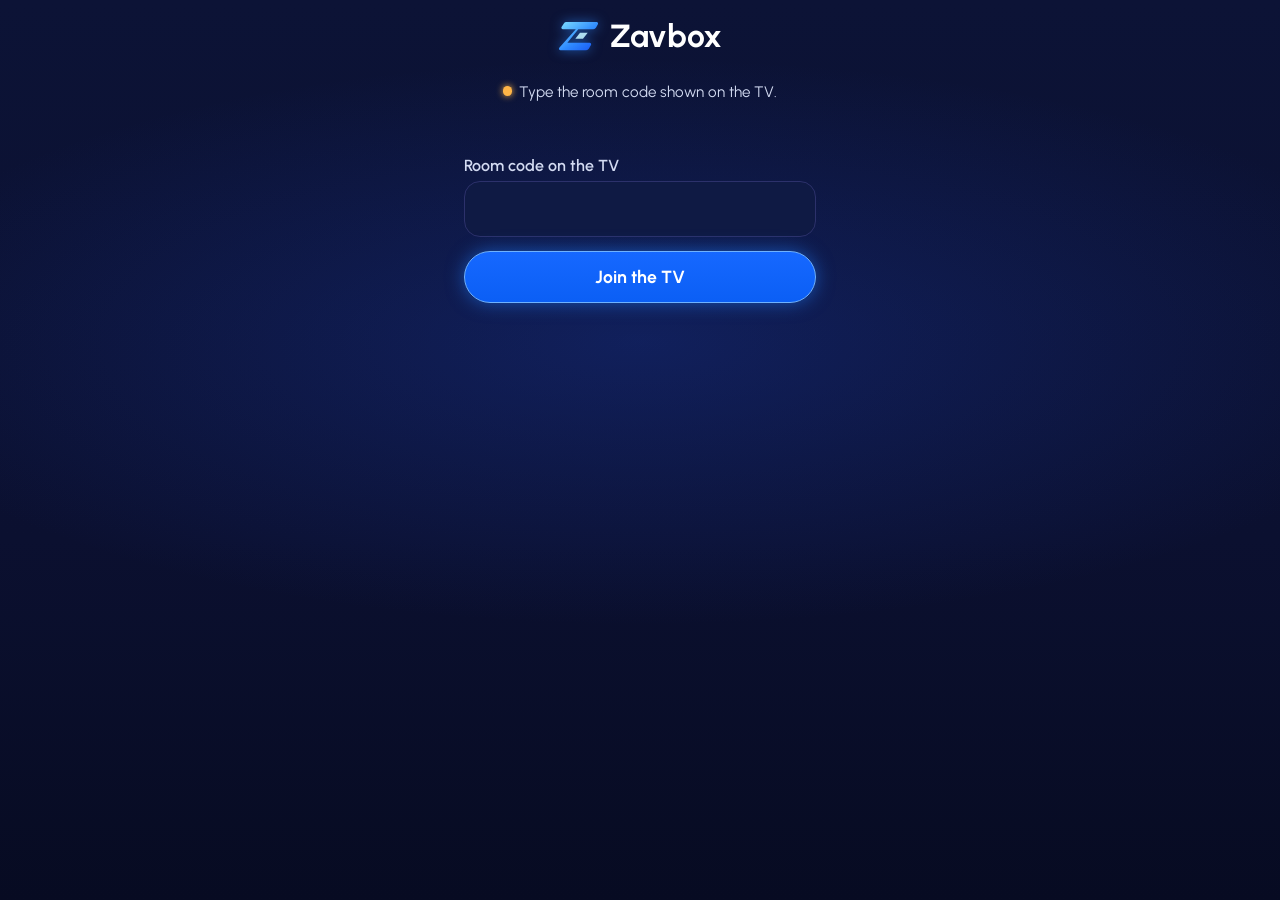
<file: controller.html>
<!DOCTYPE html>
<html lang="en-GB">
<head>
  <meta charset="utf-8">
  <meta name="viewport" content="width=device-width, initial-scale=1, viewport-fit=cover">
  <meta name="theme-color" content="#050a1d">
  <meta name="description" content="Zavbox phone controller. D-pad, A, B and Home drive the TV menu.">
  <title>Zavbox controller</title>
  <link rel="icon" href="favicon.svg" type="image/svg+xml">
  <link rel="stylesheet" href="controller.css">
  <script type="importmap">
  {
    "imports": {
      "peerjs": "https://cdn.jsdelivr.net/npm/peerjs@1.5.5/+esm"
    }
  }
  </script>
  <script src="controller.js" type="module"></script>
</head>
<body class="phone">
  <header>
    <p class="wordmark"><svg class="mark" viewBox="0 0 84 64" aria-hidden="true" focusable="false"><defs><linearGradient id="mark-g" x1="0" y1="0" x2="1" y2="1"><stop offset="0" stop-color="#7fe0ff"/><stop offset="0.55" stop-color="#2f8bff"/><stop offset="1" stop-color="#1450f0"/></linearGradient></defs><path d="M17 4h61a3 3 0 0 1 2.6 4.5l-4 7A6 6 0 0 1 71.4 18.5H41L19 46h45a3 3 0 0 1 2.6 4.5l-4.4 7.6A6 6 0 0 1 57 61H5a3 3 0 0 1-2.4-4.8L36 18.5H9.8a3 3 0 0 1-2.6-4.5l4.6-7A6 6 0 0 1 17 4z" fill="url(#mark-g)"/><path d="M44.5 25.5L60 25.5L50.5 38H35z" fill="#bff1ff" opacity="0.9"/></svg>Zavbox</p>
    <p class="room" id="room-label">Room</p>
  </header>
  <p class="status" id="status" role="status">Ready to join the TV.</p>

  <form id="join-form" class="join">
    <label for="code">Room code on the TV</label>
    <input id="code" name="code" type="text" inputmode="text" autocomplete="off" maxlength="6" spellcheck="false" autocapitalize="characters">
    <button type="submit" id="btn-join">Join the TV</button>
    <p class="err" id="err" role="status"></p>
  </form>

  <div id="pad" class="pad" hidden>
    <div class="dpad" role="group" aria-label="D-pad">
      <button type="button" class="d up" data-key="up" aria-label="Up"><svg viewBox="0 0 24 24" aria-hidden="true" focusable="false"><path d="M5.5 15 12 8.5l6.5 6.5"/></svg></button>
      <button type="button" class="d left" data-key="left" aria-label="Left"><svg viewBox="0 0 24 24" aria-hidden="true" focusable="false"><path d="M15 5.5 8.5 12l6.5 6.5"/></svg></button>
      <button type="button" class="d right" data-key="right" aria-label="Right"><svg viewBox="0 0 24 24" aria-hidden="true" focusable="false"><path d="M9 5.5 15.5 12 9 18.5"/></svg></button>
      <button type="button" class="d down" data-key="down" aria-label="Down"><svg viewBox="0 0 24 24" aria-hidden="true" focusable="false"><path d="M5.5 9 12 15.5 18.5 9"/></svg></button>
      <button type="button" class="d-hub" data-key="a" aria-label="Select"></button>
    </div>
    <div class="ab" role="group" aria-label="Action buttons">
      <button type="button" class="face a" data-key="a" aria-label="A, select">A</button>
      <button type="button" class="face b" data-key="b" aria-label="B, back">B</button>
      <button type="button" class="face home" data-key="home" id="btn-home" aria-label="Home"><svg viewBox="0 0 24 24" aria-hidden="true" focusable="false"><path d="M3.5 11.2 12 4l8.5 7.2V20a1 1 0 0 1-1 1h-5v-5.6h-5V21h-5a1 1 0 0 1-1-1z" fill="currentColor"/></svg></button>
    </div>
  </div>

  <div id="numpad" class="numpad" hidden>
    <p class="numpad-label">Enter the PIN shown on the TV</p>
    <div class="num-grid" role="group" aria-label="Number pad">
      <button type="button" data-key="1">1</button>
      <button type="button" data-key="2">2</button>
      <button type="button" data-key="3">3</button>
      <button type="button" data-key="4">4</button>
      <button type="button" data-key="5">5</button>
      <button type="button" data-key="6">6</button>
      <button type="button" data-key="7">7</button>
      <button type="button" data-key="8">8</button>
      <button type="button" data-key="9">9</button>
      <button type="button" data-key="back" aria-label="Delete">DEL</button>
      <button type="button" data-key="0">0</button>
      <button type="button" data-key="ok" aria-label="Confirm">OK</button>
    </div>
  </div>

  <div id="home-wrap" hidden></div>

  <p class="hint" id="hint">A selects, B goes back, Home returns to Games.</p>
</body>
</html>
</file>
<file: controller.css>
/* Zavbox phone controller. Measured from the phone in design/mockup-zav.png (see DESIGN.md). */
@font-face { font-family: Urbanist; src: url("fonts/urbanist-400.woff2") format("woff2"); font-weight: 400; font-style: normal; font-display: swap; }
@font-face { font-family: Urbanist; src: url("fonts/urbanist-600.woff2") format("woff2"); font-weight: 600; font-style: normal; font-display: swap; }
@font-face { font-family: Urbanist; src: url("fonts/urbanist-700.woff2") format("woff2"); font-weight: 700; font-style: normal; font-display: swap; }

:root {
  --bg: #0c1336;
  --bg-deep: #070b22;
  --ring-fill: #0f1a44;
  --ring-edge: #2c316b;
  --face-fill: #181a37;
  --face-edge: #3a3a66;
  --a-fill: #0a2596;
  --text: #ffffff;
  --text-2: #d3dbf2;
  --muted: #aab6d9;
  --neon-core: #40f1fe;
  --neon: #1f7dff;
  --neon-hi: #2b84ff;
  --ok: #22d36b;
  --warn: #ffb547;
  --danger: #ff8d7a;
  --font-ui: Urbanist, "Segoe UI", system-ui, sans-serif;

  --ring: min(17rem, 70vw);      /* 272px on a 390 phone, mock-up 69% of width */
  --hub: min(5.75rem, 23.5vw);   /* 92px */
  --arrow: 4.75rem;              /* 76px tap target */
  --face: min(5.75rem, 24vw);    /* 92px, mock-up 98px */
  --face-drop: 3.9rem;           /* B and Home sit 62px lower than A */
}

* { box-sizing: border-box; }
[hidden] { display: none !important; }

html, body {
  margin: 0;
  min-height: 100%;
  background: var(--bg-deep);
  color: var(--text);
  font-family: var(--font-ui);
  -webkit-tap-highlight-color: transparent;
}

body.phone {
  min-height: 100dvh;
  padding: calc(1.25rem + env(safe-area-inset-top)) 1.25rem calc(1rem + env(safe-area-inset-bottom));
  display: flex;
  flex-direction: column;
  align-items: center;
  gap: 0.6rem;
  background:
    radial-gradient(ellipse 90% 45% at 50% 38%, rgba(31, 70, 200, 0.28), transparent 70%),
    linear-gradient(180deg, var(--bg) 0%, #0b1030 60%, var(--bg-deep) 100%);
  user-select: none;
  -webkit-user-select: none;
}

a, button, label { cursor: pointer; }
button:disabled { cursor: not-allowed; opacity: 0.6; }
:focus-visible { outline: 3px solid var(--neon-core); outline-offset: 3px; }

header { display: flex; flex-direction: column; align-items: center; gap: 0.2rem; width: 100%; }
.wordmark {
  display: inline-flex;
  align-items: center;
  gap: 0.7rem;
  margin: 0;
  font-size: 2rem;
  font-weight: 700;
  line-height: 1;
}
.wordmark .mark { width: 2.6rem; height: auto; filter: drop-shadow(0 0 0.35rem rgba(47, 139, 255, 0.6)); }
.room { margin: 0; font-size: 0.9rem; font-weight: 600; letter-spacing: 0.18em; color: var(--muted); text-transform: uppercase; }

.status {
  margin: 0;
  max-width: 21rem;
  min-height: 2.6em;
  text-align: center;
  font-size: 0.95rem;
  line-height: 1.3;
  color: var(--text-2);
}
.status::before {
  content: "";
  display: inline-block;
  width: 0.6rem;
  height: 0.6rem;
  margin-right: 0.45rem;
  border-radius: 50%;
  vertical-align: 0.05em;
  background: var(--warn);
  box-shadow: 0 0 0.45rem var(--warn);
}
.status[data-state="ready"]::before { background: var(--ok); box-shadow: 0 0 0.45rem var(--ok); }
.status[data-state="error"] { color: var(--danger); }
.status[data-state="error"]::before { background: var(--danger); box-shadow: 0 0 0.45rem var(--danger); }

/* join form */
.join { width: 100%; max-width: 22rem; margin-top: 1.5rem; }
.join label { display: block; font-weight: 600; color: var(--text-2); margin-bottom: 0.4rem; }
.join input {
  width: 100%;
  min-height: 3.5rem;
  padding: 0.5rem 1rem;
  border: 1px solid var(--ring-edge);
  border-radius: 1rem;
  background: var(--ring-fill);
  color: var(--text);
  font: inherit;
  font-size: 1.6rem;
  font-weight: 700;
  letter-spacing: 0.3em;
  text-align: center;
  text-transform: uppercase;
}
.join input:focus { outline: none; border-color: var(--neon-core); box-shadow: 0 0 0 1px var(--neon-core), 0 0 0.9rem rgba(31, 125, 255, 0.6); }
.join button {
  width: 100%;
  min-height: 3.25rem;
  margin-top: 0.85rem;
  border-radius: 999px;
  border: 1px solid #6fb2ff;
  background: linear-gradient(180deg, #1668ff, #0b5ff5);
  color: #fff;
  font: inherit;
  font-size: 1.1rem;
  font-weight: 700;
  box-shadow: 0 0 1.1rem rgba(31, 125, 255, 0.55);
}
.err { min-height: 1.3em; color: var(--danger); margin: 0.6rem 0 0; text-align: center; }

/* pad */
.pad {
  flex: 1;
  width: 100%;
  display: flex;
  flex-direction: column;
  align-items: center;
  justify-content: center;
  gap: 1.6rem;
}

.dpad {
  position: relative;
  width: var(--ring);
  height: var(--ring);
  border-radius: 50%;
  background: radial-gradient(circle at 50% 40%, #13205a 0%, var(--ring-fill) 55%, #0c1538 100%);
  border: 1.5px solid var(--ring-edge);
  box-shadow: inset 0 0 2rem rgba(0, 0, 0, 0.35), 0 0.6rem 2rem rgba(0, 0, 0, 0.35);
}

.d {
  position: absolute;
  width: var(--arrow);
  height: var(--arrow);
  min-width: 44px;
  min-height: 44px;
  display: grid;
  place-items: center;
  padding: 0;
  border: 0;
  border-radius: 50%;
  background: transparent;
  color: var(--text);
  touch-action: none;
}
.d svg { width: 2.1rem; height: 2.1rem; fill: none; stroke: currentColor; stroke-width: 2.6; stroke-linecap: round; stroke-linejoin: round; }
.d.up    { left: calc(50% - var(--arrow) / 2); top: 0.35rem; }
.d.down  { left: calc(50% - var(--arrow) / 2); bottom: 0.35rem; }
.d.left  { top: calc(50% - var(--arrow) / 2); left: 0.35rem; }
.d.right { top: calc(50% - var(--arrow) / 2); right: 0.35rem; }
.d:active, .d.is-down { background: rgba(31, 125, 255, 0.28); color: var(--neon-core); }

.d-hub {
  position: absolute;
  left: calc(50% - var(--hub) / 2);
  top: calc(50% - var(--hub) / 2);
  width: var(--hub);
  height: var(--hub);
  padding: 0;
  border-radius: 50%;
  border: 0.32rem solid var(--neon-core);
  background: radial-gradient(circle, #0c1a4e 0%, #0a1440 70%);
  box-shadow: 0 0 0 1px #1a7dff, 0 0 0.9rem 0.2rem rgba(31, 125, 255, 0.85), 0 0 2rem 0.4rem rgba(10, 69, 214, 0.5), inset 0 0 0.9rem rgba(31, 125, 255, 0.6);
  touch-action: none;
}
.d-hub:active, .d-hub.is-down { background: radial-gradient(circle, #1a4bd0 0%, #0c2a8c 80%); }

.ab {
  position: relative;
  width: min(20rem, 84vw);
  display: grid;
  grid-template-columns: 1fr var(--face) 1fr;
  grid-template-rows: var(--face) var(--face-drop);
  padding-top: 1.6rem;
  border-top: 2px solid rgba(228, 232, 250, 0.85);
}
.face {
  width: var(--face);
  height: var(--face);
  min-width: 44px;
  min-height: 44px;
  display: grid;
  place-items: center;
  padding: 0;
  border-radius: 50%;
  font: inherit;
  font-size: 2.1rem;
  font-weight: 700;
  color: var(--text);
  touch-action: none;
}
.face.a {
  grid-column: 2;
  grid-row: 1;
  background: radial-gradient(circle at 50% 40%, #0d2fb0 0%, var(--a-fill) 70%);
  border: 0.22rem solid #1b74ff;
  box-shadow: 0 0 0.8rem 0.15rem rgba(31, 125, 255, 0.8), 0 0 2rem 0.3rem rgba(10, 69, 214, 0.45), inset 0 0 0.8rem rgba(80, 160, 255, 0.45);
}
.face.b, .face.home {
  grid-row: 1 / span 2;
  align-self: end;
  background: var(--face-fill);
  border: 1.5px solid var(--face-edge);
  box-shadow: 0 0.4rem 1.2rem rgba(0, 0, 0, 0.35);
}
.face.b { grid-column: 1; justify-self: start; }
.face.home { grid-column: 3; justify-self: end; }
.face.home svg { width: 2.2rem; height: 2.2rem; }
.face:active, .face.is-down { filter: brightness(1.35); }
.face.b:active, .face.b.is-down, .face.home:active, .face.home.is-down { border-color: var(--neon-core); }

#home-wrap { display: none; }

.hint { margin: 0; color: var(--muted); font-size: 0.9rem; text-align: center; }

@media (max-height: 700px) {
  :root { --ring: min(14.5rem, 62vw); --face: 4.75rem; --face-drop: 3rem; }
  .pad { gap: 1rem; }
}

@media (prefers-reduced-motion: reduce) {
  * { animation: none !important; transition: none !important; }
}

/* the room label only means something once joined */
body:has(#join-form:not([hidden])) .room { visibility: hidden; }

/* PIN pad, shown when the TV is locked */
.numpad {
  width: min(22rem, 100%);
  margin: 1.2rem auto 0;
}
.numpad-label {
  margin: 0 0 0.8rem;
  text-align: center;
  color: var(--muted, #aab6d9);
  font-size: 1rem;
  font-weight: 600;
}
.num-grid {
  display: grid;
  grid-template-columns: repeat(3, 1fr);
  gap: 0.7rem;
}
.num-grid button {
  height: max(76px, 4.6rem);
  border-radius: 1rem;
  border: 1px solid rgba(170, 186, 255, 0.22);
  background: rgba(20, 28, 70, 0.9);
  color: #fff;
  font: inherit;
  font-size: 1.7rem;
  font-weight: 700;
  touch-action: manipulation;
}
.num-grid button.is-down { background: rgba(40, 90, 200, 0.95); }
body.is-locked #pad { display: none; }
body.is-locked #numpad { display: block; }
body.is-locked #hint { visibility: hidden; }
</file>
